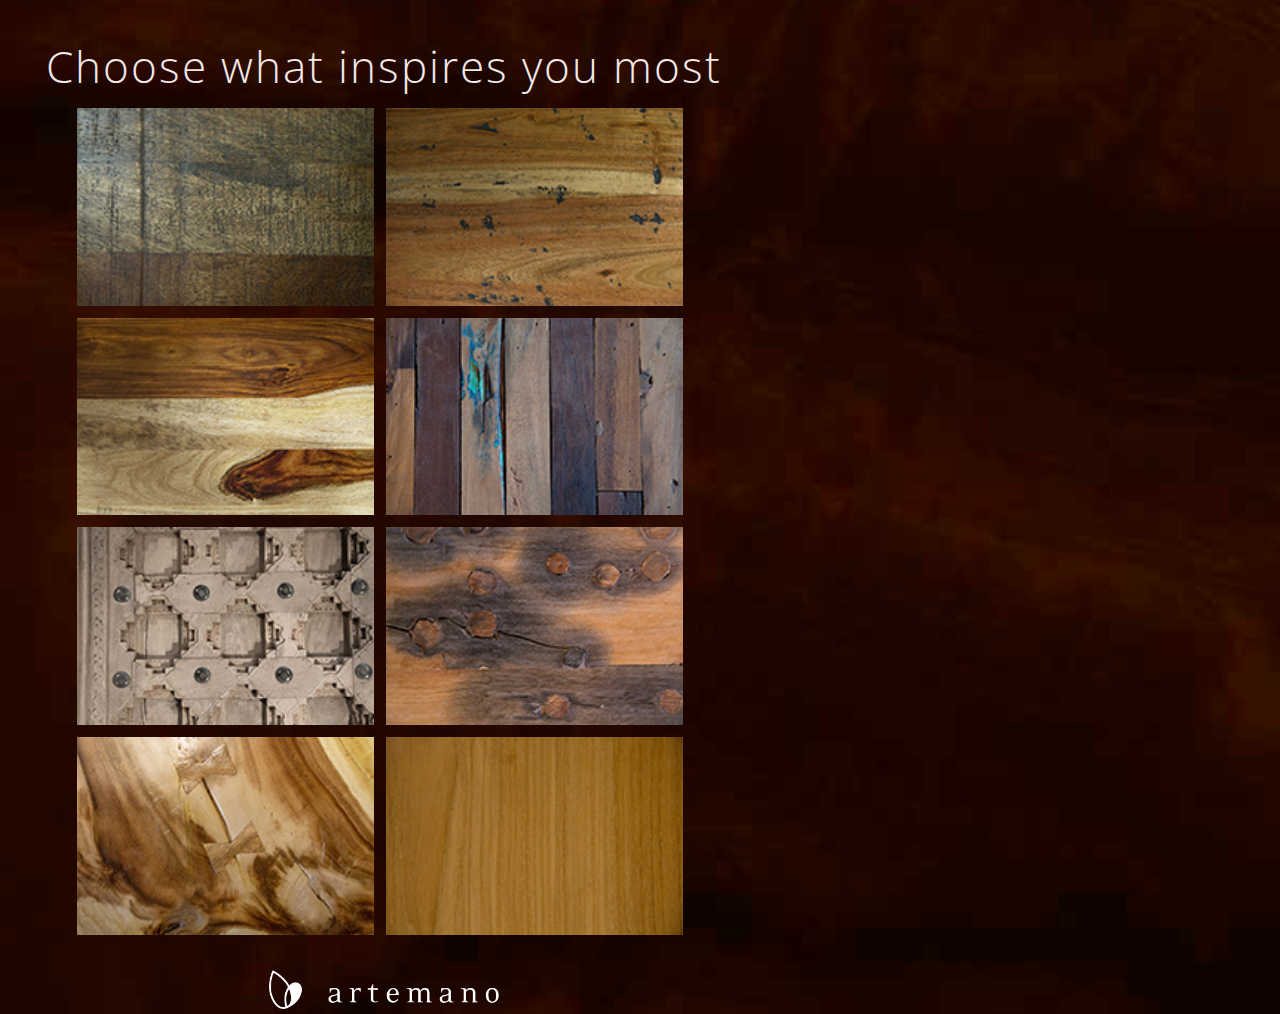
<file: options.html>
<!DOCTYPE html>
<html lang="en" class="no-js">
<head>
  <meta charset="utf-8">
  <meta http-equiv="X-UA-Compatible" content="IE=edge">
  <title>Welcome to Artemano</title>
  <meta name="apple-mobile-web-app-capable" content="yes">
  <meta name="apple-mobile-web-app-status-bar-style" content="black-translucent">
  <meta name="description" content="">
  <meta name="viewport" content="width=device-width, initial-scale=1.0">
  <link href='http://fonts.googleapis.com/css?family=Open+Sans:300italic,300' rel='stylesheet' type='text/css'>
  <link rel="shortcut icon" href="img/favicon.png">
  <link rel="apple-touch-icon" sizes="57x57" href="img/apple-touch-icon.png">
  <link rel="apple-touch-icon" sizes="72x72" href="img/apple-touch-icon-72x72.png">
  <link rel="apple-touch-icon" sizes="114x114" href="img/apple-touch-icon-114x114.png">

  <link rel="stylesheet" href="style.css">

</head>
<body class="optionsbackground">
	<div class="content">
		<h3>Choose what inspires you most</h3>
				<div>
					<div class="my_container">
					  <ul>
					    <li class="block">
					      <a href="1.php?c=y"><img src="img/options/mangowood.jpg" width="200px"/></a>
					    </li>
					    <li class="block">
					      <a href="2.php?c=y"><img src="img/options/acacia.jpg" width="200px"/></a>
					    </li>
					    <li class="block">
					      <a href="3.php?c=y"><img src="img/options/rosewood.jpg" width="200px"/></a>
					    </li>
					    <li class="block">
					      <a href="4.php?c=y"><img src="img/options/boatwood.jpg" width="200px"/></a>
					    </li>
					    <li class="block">
					      <a href="5.php?c=y"><img src="img/options/semiantique.jpg" width="200px"/></a>
					    </li>
					    <li class="block">
					      <a href="6.php?c=y"><img src="img/options/railwaywood.jpg" width="200px"/></a>
					    </li>
					    <li class="block">
					      <a href="7.php?c=y"><img src="img/options/suar.jpg" width="200px"/></a>
					    </li>
					    <li class="block">
					      <a href="8.php?c=y"><img src="img/options/teak.jpg" width="200px"/></a>
					    </li>
					  </ul>  
					</div>
				</div>
		<div id="logo">
			<img class="logo2" src="img/logo.png" alt="artemano">
		</div>
	</div>
</body>
</html>
</file>
<file: style.css>
*,
*:before,
*:after {
  box-sizing: border-box;
}
html {
  font-size: 100%;
}
html,
button,
input,
select,
textarea {
  font-family: 'Open Sans', sans-serif;
}
body,
form,
fieldset,
legend,
input,
select,
textarea,
button {
  margin: 0;
}
img {
  border: 0;
}
body {
  font-family: 'Open Sans', sans-serif;  font-size: 16px;
  font-size: 1rem;
  line-height: 22px;
  line-height: 1.375rem;
  color: #585858;
  font-weight: 300;
}
p {
  margin: 0 0 1em 0;
  letter-spacing: -.5px;
}
a {
  color: #f1e8e8;
  background: transparent;
  text-decoration: none;
}
a:active,
a:hover {
  outline: 0;
  text-decoration: none;
}
h1,
.h1,
h2,
.h2,
h3,
.h3,
h4,
.h4,
h5,
.h5,
h6,
.h6 {
  font-family: 'Open Sans', sans-serif;
  margin: 0;
}
h1,
.h1 {
  font-size: 32px;
  font-size: 2rem;
  line-height: 38px;
  line-height: 2.375rem;
  margin-top: .7em;
  margin-bottom: .5em;
  color: #343434;
  font-weight: 300;
  letter-spacing: 2px;
}
h2,
.h2 {
  font-size: 26px;
  font-size: 1.625rem;
  line-height: 32px;
  line-height: 2rem;
  margin-top: .2em;
  margin-bottom: .2em;
  color: #343434;
  font-weight: 300;
  letter-spacing: 2px;
}
h3,
.h3 {
  font-size: 22px;
  font-size: 1.375rem;
  line-height: 28px;
  line-height: 1.75rem;
  margin-top: 1em;
  margin-bottom: .2em;
  color: #343434;
  font-weight: 300;
  letter-spacing: 2px;
}
ul,
ol {
  margin: 1em 0 2em 0;
  padding: 0 0 0 40px;
}
ul li,
ol li {
  margin-bottom: 5px;
}
label,
button,
input,
optgroup,
select,
textarea {
  color: inherit;
  font: inherit;
  margin: 0;
}
input {
  line-height: normal;
}
input[type="text"],
input[type="email"],
input[type="tel"] {
  height: 50px;
  width: 100%;
  padding: .9em;
  padding-bottom: 15px;
  border: none;
}
button,
html input[type="button"],
input[type="reset"],
input[type="submit"] {
  cursor: pointer;
  background-image: url('img/black80.png');
  font-size: 2.7vw;
  color: #f1e8e8;
  text-align: center;
  border: none;
  background: none;
  padding: 10px 0px 26px 64px;
}
@media only screen and (min-width: 740px) {
  .container,
  .container-full {
    width: 720px;
  }
  .tablet-container {
    width: 720px;
    padding-left: 15px;
    padding-right: 15px;
    margin-left: auto;
    margin-right: auto;
  }
  .tablet-container-full {
    width: 720px;
    margin-left: auto;
    margin-right: auto;
    padding-left: 0;
    padding-right: 0;
  }
}
@media only screen and (min-width: 980px) {
  .container,
  .container-full {
    width: 960px;
  }
  .desktop-container {
    width: 960px;
    padding-left: 15px;
    padding-right: 15px;
    margin-left: auto;
    margin-right: auto;
  }
  .desktop-container-full {
    width: 960px;
    margin-left: auto;
    margin-right: auto;
    padding-left: 0;
    padding-right: 0;
  }
}
@media only screen and (min-width: 1140px) {
  .container,
  .container-full {
    width: 1120px;
  }
  .hd-container {
    width: 1120px;
    padding-left: 15px;
    padding-right: 15px;
    margin-left: auto;
    margin-right: auto;
  }
  .hd-container-full {
    width: 1120px;
    margin-left: auto;
    margin-right: auto;
    padding-left: 0;
    padding-right: 0;
  }
}
.col-1,
.col-2,
.col-3,
.col-4,
.col-5,
.col-6,
.col-7,
.col-8,
.col-9,
.col-10,
.col-11,
.col-12 {
  padding-left: 15px;
  padding-right: 15px;
  position: relative;
  float: left;
}
.col-1 {
  width: 8.33333333%;
}
.col-2 {
  width: 16.66666667%;
}
.col-3 {
  width: 25%;
}
.col-4 {
  width: 33.33333333%;
}
.col-5 {
  width: 41.66666667%;
}
.col-6 {
  width: 50%;
}
.col-7 {
  width: 58.33333333%;
}
.col-8 {
  width: 66.66666667%;
}
.col-9 {
  width: 75%;
}
.col-10 {
  width: 83.33333333%;
}
.col-11 {
  width: 91.66666667%;
}
.col-12 {
  width: 100%;
}
.push-1 {
  left: 8.33333333%;
}
.push-2 {
  left: 16.66666667%;
}
.push-3 {
  left: 25%;
}
.push-4 {
  left: 33.33333333%;
}
.push-5 {
  left: 41.66666667%;
}
.push-6 {
  left: 50%;
}
.push-7 {
  left: 58.33333333%;
}
.push-8 {
  left: 66.66666667%;
}
.push-9 {
  left: 75%;
}
.push-10 {
  left: 83.33333333%;
}
.push-11 {
  left: 91.66666667%;
}
.pull-1 {
  left: -8.33333333%;
}
.pull-2 {
  left: -16.66666667%;
}
.pull-3 {
  left: -25%;
}
.pull-4 {
  left: -33.33333333%;
}
.pull-5 {
  left: -41.66666667%;
}
.pull-6 {
  left: -50%;
}
.pull-7 {
  left: -58.33333333%;
}
.pull-8 {
  left: -66.66666667%;
}
.pull-9 {
  left: -75%;
}
.pull-10 {
  left: -83.33333333%;
}
.pull-11 {
  left: -91.66666667%;
}
.hide-mobile {
  display: none;
}
.show-mobile {
  display: block;
}
.show-mobile-inline-block {
  display: inline-block;
}
.show-mobile-inline {
  display: inline;
}
@media only screen and (min-width: 740px) {
  .col-tablet-1,
  .col-tablet-2,
  .col-tablet-3,
  .col-tablet-4,
  .col-tablet-5,
  .col-tablet-6,
  .col-tablet-7,
  .col-tablet-8,
  .col-tablet-9,
  .col-tablet-10,
  .col-tablet-11,
  .col-tablet-12 {
    padding-left: 15px;
    padding-right: 15px;
    position: relative;
    float: left;
  }
  .col-tablet-1 {
    width: 8.33333333%;
  }
  .col-tablet-2 {
    width: 16.66666667%;
  }
  .col-tablet-3 {
    width: 25%;
  }
  .col-tablet-4 {
    width: 33.33333333%;
  }
  .col-tablet-5 {
    width: 41.66666667%;
  }
  .col-tablet-6 {
    width: 50%;
  }
  .col-tablet-7 {
    width: 58.33333333%;
  }
  .col-tablet-8 {
    width: 66.66666667%;
  }
  .col-tablet-9 {
    width: 75%;
  }
  .col-tablet-10 {
    width: 83.33333333%;
  }
  .col-tablet-11 {
    width: 91.66666667%;
  }
  .col-tablet-12 {
    width: 100%;
  }
  .push-tablet-1 {
    left: 8.33333333%;
  }
  .push-tablet-2 {
    left: 16.66666667%;
  }
  .push-tablet-3 {
    left: 25%;
  }
  .push-tablet-4 {
    left: 33.33333333%;
  }
  .push-tablet-5 {
    left: 41.66666667%;
  }
  .push-tablet-6 {
    left: 50%;
  }
  .push-tablet-7 {
    left: 58.33333333%;
  }
  .push-tablet-8 {
    left: 66.66666667%;
  }
  .push-tablet-9 {
    left: 75%;
  }
  .push-tablet-10 {
    left: 83.33333333%;
  }
  .push-tablet-11 {
    left: 91.66666667%;
  }
  .pull-tablet-1 {
    left: -8.33333333%;
  }
  .pull-tablet-2 {
    left: -16.66666667%;
  }
  .pull-tablet-3 {
    left: -25%;
  }
  .pull-tablet-4 {
    left: -33.33333333%;
  }
  .pull-tablet-5 {
    left: -41.66666667%;
  }
  .pull-tablet-6 {
    left: -50%;
  }
  .pull-tablet-7 {
    left: -58.33333333%;
  }
  .pull-tablet-8 {
    left: -66.66666667%;
  }
  .pull-tablet-9 {
    left: -75%;
  }
  .pull-tablet-10 {
    left: -83.33333333%;
  }
  .pull-tablet-11 {
    left: -91.66666667%;
  }
  .hide-tablet {
    display: none;
  }
  .show-tablet {
    display: block;
  }
  .show-tablet-inline-block {
    display: inline-block;
  }
  .show-tablet-inline {
    display: inline;
  }
  .tablet-no-padding {
    padding: 0;
  }
  .tablet-no-push,
  .tablet-no-pull {
    left: 0;
  }
}
@media only screen and (min-width: 980px) {
  .col-desktop-1,
  .col-desktop-2,
  .col-desktop-3,
  .col-desktop-4,
  .col-desktop-5,
  .col-desktop-6,
  .col-desktop-7,
  .col-desktop-8,
  .col-desktop-9,
  .col-desktop-10,
  .col-desktop-11,
  .col-desktop-12 {
    padding-left: 15px;
    padding-right: 15px;
    position: relative;
    float: left;
  }
  .col-desktop-1 {
    width: 8.33333333%;
  }
  .col-desktop-2 {
    width: 16.66666667%;
  }
  .col-desktop-3 {
    width: 25%;
  }
  .col-desktop-4 {
    width: 33.33333333%;
  }
  .col-desktop-5 {
    width: 41.66666667%;
  }
  .col-desktop-6 {
    width: 50%;
  }
  .col-desktop-7 {
    width: 58.33333333%;
  }
  .col-desktop-8 {
    width: 66.66666667%;
  }
  .col-desktop-9 {
    width: 75%;
  }
  .col-desktop-10 {
    width: 83.33333333%;
  }
  .col-desktop-11 {
    width: 91.66666667%;
  }
  .col-desktop-12 {
    width: 100%;
  }
  .push-desktop-1 {
    left: 8.33333333%;
  }
  .push-desktop-2 {
    left: 16.66666667%;
  }
  .push-desktop-3 {
    left: 25%;
  }
  .push-desktop-4 {
    left: 33.33333333%;
  }
  .push-desktop-5 {
    left: 41.66666667%;
  }
  .push-desktop-6 {
    left: 50%;
  }
  .push-desktop-7 {
    left: 58.33333333%;
  }
  .push-desktop-8 {
    left: 66.66666667%;
  }
  .push-desktop-9 {
    left: 75%;
  }
  .push-desktop-10 {
    left: 83.33333333%;
  }
  .push-desktop-11 {
    left: 91.66666667%;
  }
  .pull-desktop-1 {
    left: -8.33333333%;
  }
  .pull-desktop-2 {
    left: -16.66666667%;
  }
  .pull-desktop-3 {
    left: -25%;
  }
  .pull-desktop-4 {
    left: -33.33333333%;
  }
  .pull-desktop-5 {
    left: -41.66666667%;
  }
  .pull-desktop-6 {
    left: -50%;
  }
  .pull-desktop-7 {
    left: -58.33333333%;
  }
  .pull-desktop-8 {
    left: -66.66666667%;
  }
  .pull-desktop-9 {
    left: -75%;
  }
  .pull-desktop-10 {
    left: -83.33333333%;
  }
  .pull-desktop-11 {
    left: -91.66666667%;
  }
  .hide-desktop {
    display: none;
  }
  .show-desktop {
    display: block;
  }
  .show-desktop-inline-block {
    display: inline-block;
  }
  .show-desktop-inline {
    display: inline;
  }
  .desktop-no-padding {
    padding: 0;
  }
  .desktop-no-push,
  .desktop-no-pull {
    left: 0;
  }
}
@media only screen and (min-width: 1140px) {
  .col-hd-1,
  .col-hd-2,
  .col-hd-3,
  .col-hd-4,
  .col-hd-5,
  .col-hd-6,
  .col-hd-7,
  .col-hd-8,
  .col-hd-9,
  .col-hd-10,
  .col-hd-11,
  .col-hd-12 {
    padding-left: 15px;
    padding-right: 15px;
    position: relative;
    float: left;
  }
  .col-hd-1 {
    width: 8.33333333%;
  }
  .col-hd-2 {
    width: 16.66666667%;
  }
  .col-hd-3 {
    width: 25%;
  }
  .col-hd-4 {
    width: 33.33333333%;
  }
  .col-hd-5 {
    width: 41.66666667%;
  }
  .col-hd-6 {
    width: 50%;
  }
  .col-hd-7 {
    width: 58.33333333%;
  }
  .col-hd-8 {
    width: 66.66666667%;
  }
  .col-hd-9 {
    width: 75%;
  }
  .col-hd-10 {
    width: 83.33333333%;
  }
  .col-hd-11 {
    width: 91.66666667%;
  }
  .col-hd-12 {
    width: 100%;
  }
  .push-hd-1 {
    left: 8.33333333%;
  }
  .push-hd-2 {
    left: 16.66666667%;
  }
  .push-hd-3 {
    left: 25%;
  }
  .push-hd-4 {
    left: 33.33333333%;
  }
  .push-hd-5 {
    left: 41.66666667%;
  }
  .push-hd-6 {
    left: 50%;
  }
  .push-hd-7 {
    left: 58.33333333%;
  }
  .push-hd-8 {
    left: 66.66666667%;
  }
  .push-hd-9 {
    left: 75%;
  }
  .push-hd-10 {
    left: 83.33333333%;
  }
  .push-hd-11 {
    left: 91.66666667%;
  }
  .pull-hd-1 {
    left: -8.33333333%;
  }
  .pull-hd-2 {
    left: -16.66666667%;
  }
  .pull-hd-3 {
    left: -25%;
  }
  .pull-hd-4 {
    left: -33.33333333%;
  }
  .pull-hd-5 {
    left: -41.66666667%;
  }
  .pull-hd-6 {
    left: -50%;
  }
  .pull-hd-7 {
    left: -58.33333333%;
  }
  .pull-hd-8 {
    left: -66.66666667%;
  }
  .pull-hd-9 {
    left: -75%;
  }
  .pull-hd-10 {
    left: -83.33333333%;
  }
  .pull-hd-11 {
    left: -91.66666667%;
  }
  .hide-hd {
    display: none;
  }
  .show-hd {
    display: block;
  }
  .show-hd-inline-block {
    display: inline-block;
  }
  .show-hd-inline {
    display: inline;
  }
  .hd-no-padding {
    padding: 0;
  }
  .hd-no-push,
  .hd-no-pull {
    left: 0;
  }
}
.no-margin {
  margin: 0;
}
.no-padding {
  padding: 0;
}
.no-float {
  float: none;
}
.no-background {
  background: transparent;
}
.no-border {
  border: 0;
}
.font-thin {
  font-weight: 100;
}
.font-light {
  font-weight: 300;
}
.font-regular {
  font-weight: 400;
}
.font-medium {
  font-weight: 500;
}
.font-semi-bold {
  font-weight: 600;
}
.font-bold {
  font-weight: 700;
}
.font-extra-bold {
  font-weight: 800;
}
.font-ultra-bold {
  font-weight: 900;
}
.font-normal {
  font-style: normal;
}
.font-italic {
  font-style: italic;
}
.uppercase {
  text-transform: uppercase;
}
.lowercase {
  text-transform: lowercase;
}
.capitalize {
  text-transform: capitalize;
}
.text-left {
  text-align: left;
}
.text-right {
  text-align: right;
}
.text-center {
  text-align: center;
}
.text-justify {
  text-align: justify;
}
.relative {
  position: relative;
}
.absolute {
  position: absolute;
}
.static {
  position: static;
}
.block {
  display: block;
}
.inline-block {
  display: inline-block;
}
.inline {
  display: inline;
}
.none {
  display: none;
}
.left {
  float: left;
}
.right {
  float: right;
}
.center-element {
  float: none;
  margin-left: auto;
  margin-right: auto;
}
.sr {
  border: 0;
  clip: rect(0, 0, 0, 0);
  height: 1px;
  margin: -1px;
  overflow: hidden;
  padding: 0;
  position: absolute;
  width: 1px;
}
.list-unstyled {
  list-style: none;
  margin: 0;
  padding: 0;
}
.list-unstyled li {
  margin: 0;
  padding: 0;
}
.list-inline {
  list-style: none;
  margin: 0;
  padding: 0;
}
.list-inline li {
  margin: 0;
  padding: 0;
  display: inline-block;
}
.img-left {
  float: left;
  margin-right: 20px;
}
.img-right {
  float: right;
  margin-left: 20px;
}
.field-group {
  padding-top: .5em;
  padding-bottom: .5em;
  overflow: hidden;
}
.field-group label {
  padding-top: 8px;
}
.field {
  width: 100%;
}
.disabled {
  opacity: .5;
}
.checkbox,
.radio {
  display: inline-block;
  position: relative;
  margin-top: .5em;
  margin-bottom: .5em;
}
.checkbox label,
.radio label {
  padding-left: 20px;
  padding-top: 0;
  display: inline-block;
}
.checkbox input[type="checkbox"],
.radio input[type="checkbox"],
.checkbox input[type="radio"],
.radio input[type="radio"] {
  position: absolute;
  top: 4px;
  left: 0;
}
.animate {
  animation-duration: 1s;
  animation-fill-mode: both;
}
.animate-infinite {
  animation-iteration-count: infinite;
}
.fade-in {
  animation-name: fadeIn;
}
.fade-in-down {
  animation-name: fadeInDown;
}
.fade-in-down-big {
  animation-name: fadeInDownBig;
}
.fade-in-left {
  animation-name: fadeInLeft;
}
.fade-in-left-big {
  animation-name: fadeInLeftBig;
}
.fade-in-right {
  animation-name: fadeInRight;
}
.fade-in-right-big {
  animation-name: fadeInRightBig;
}
.fade-in-up {
  animation-name: fadeInUp;
}
.fade-in-up-big {
  animation-name: fadeInUpBig;
}
@media print {
  *,
  *:before,
  *:after {
    background: transparent;
    color: #000;
    text-shadow: none;
  }
  a,
  a:visited {
    text-decoration: underline;
  }
  a[href^="#"]:after,
  a[href^="javascript:"]:after {
    content: "";
  }
  pre,
  blockquote {
    page-break-inside: avoid;
  }
  thead {
    display: table-header-group;
  }
  tr {
    page-break-inside: avoid;
  }
  img {
    page-break-inside: avoid;
    max-width: 100%;
  }
  p,
  h2,
  h3 {
    orphans: 3;
    widows: 3;
  }
  h2,
  h3 {
    page-break-after: avoid;
  }
  .hide-print {
    display: none;
  }
  .show-print {
    display: block;
  }
  .show-print-inline-block {
    display: inline-block;
  }
  .show-print-inline {
    display: inline;
  }
}  
.startbackground {
  background: url('img/startbg.jpg') no-repeat center center fixed; 
  background-size: cover;
  background-color: #000000;
}
.content {
	max-width: 768px;
	max-height: 1024px;
}
.content a {
	text-decoration:none
}
.startbutton {
  max-width: 500px;
  margin-top: 61%;
  margin-left: 17%;
  margin-right: 17%;
  background-image: url('img/black70.png');
  padding: 15px 40px 30px 40px;
}
.logo {
	width: 30%;
	max-width: 90%;
	margin-left:35%;
	position: fixed;
    bottom: 5%;   
}
.logo2 {
	width: 30%;
	max-width: 90%;
	margin-left:35%;
	padding-top: 3%;
}
body {
	font-size:100%;
}
p {
  font-size: 19px;
  font-size: 2.7vw;
  color: #f1e8e8;
  text-align: center;
}
h1 {
  font-size: 30px;
  font-size: 4.4vw; 
  color: #f1e8e8;
  text-align: center;
}
h2 {
  font-size: 26px;
  font-size: 3.8vw;
  color: #f1e8e8;
  text-align: center;
  line-height: 1.3;
}
h3 {
  font-size: 18px;
  font-size: 3.4vw; 
  color: #f1e8e8;
  text-align: center;
  padding-top: 0px;
  margin-top: 1.2em;
}
.optionsbackground {
  background: url('img/optionsbg.jpg') no-repeat center center fixed; 
  background-size: cover;
  background-color: #000000;
}  
.my_container ul {
  list-style: none;
  margin: auto;
  padding-left: 10%;
  padding-top: 1.2em;
}
.my_container ul .block {
  width: 43%;
  height: auto;
  float: left;
  margin: 0px 12px 7px 0px;
}
.my_container ul .block img {
  max-width: none;
  width: 100%;
  height: auto;
  position: relative;
}
.bg1 {
  background: url('img/bg1.jpg') no-repeat center center fixed; 
  background-size: cover;
  background-color: #000000;
}  
.bg2 {
  background: url('img/bg2.jpg') no-repeat center center fixed; 
  background-size: cover;
  background-color: #000000;
}  
.bg3 {
  background: url('img/bg3.jpg') no-repeat center center fixed; 
  background-size: cover;
  background-color: #000000;
}  
.bg4 {
  background: url('img/bg4.jpg') no-repeat center center fixed; 
  background-size: cover;
  background-color: #000000;
}  
.bg5 {
  background: url('img/bg5.jpg') no-repeat center center fixed; 
  background-size: cover;
  background-color: #000000;
}  
.bg6 {
  background: url('img/bg6.jpg') no-repeat center center fixed; 
  background-size: cover;
  background-color: #000000;
}  
.bg7 {
  background: url('img/bg7.jpg') no-repeat center center fixed; 
  background-size: cover;
  background-color: #000000;
}  
.bg8 {
  background: url('img/bg8.jpg') no-repeat center center fixed; 
  background-size: cover;
  background-color: #000000;
}  
.question {
  max-width: 500px;
  margin-top: 15%;
  margin-left: 17%;
  margin-right: 17%;
  background-image: url('img/black80.png');
  padding: 15px 30px 15px 30px;
}
.answer p {
  text-align: center;
  padding: 18px 30px 20px 30px;
}
.answer {
  max-width: 500px;
  margin-top: 5%;
  margin-left: 23%;
  margin-right: 23%;
  background-image: url('img/black80.png');
}
.back {
  max-width: 200px;
  margin-top: 5%;
  margin-left: 37%;
  margin-right: 37%;
  background-image: url('img/black80.png');
}
.back p {
  text-align: center;
  padding: 8px 20px 10px 15px;
}
.box {
  max-width: 500px;
  margin-top: 35%;
  margin-left: 17%;
  margin-right: 17%;
  background-image: url('img/black80.png');
  padding: 15px 40px 30px 40px;
}
.box p {
  text-align: center;
  padding-top: 10px;
  line-height: 1.6; 
  font-size: 18px;
  font-size: 2.6vw;
}  
.box h2 {
  text-align: center;
  padding-top: 7%;
}
.email {
  max-width: 85%;
  margin-left: 7%;
  margin-right: 7%;
  padding-bottom: 15px;
}
.email p{
  color: #848482;     
  padding: 10px 0px 20px 0px;
 }
.buttonswrap { 
  max-width: 500px;
  width: 100%;
  margin-top: 4%;
  margin-left: 16%;
  margin-right: 16%;
}
.buttons {
  width: 200px;
  background-image: url('img/black80.png');
}
.buttons p {
	padding: 27px 40px 5px 40px;
}
li.buttons {
	display: inline-block;
}
.buttons2 {
  width: 200px;
  background-image: url('img/black80.png');
}
li.buttons2 p {
  padding: 29px 50px 29px 50px;
  font-size: 2.7vw;
  color: #f1e8e8;
  text-align: center;
  margin: auto;
}
li.buttons2 {
	display:inline-block;
	margin-left: 6%;
}
.success {
	font-style:italic;
	padding-top: 40px;
	margin-bottom: -40px;
}
.success p {
	color: #f1e8e8;
}
.tryagain {
	color: #f1e8e8;
	font-style:italic;
	font-size: 18px;
    font-size: 3.0vw;
    padding: 5px 0px 10px 0px;
}
li.tryagain {
	color: #f1e8e8;
	font-style:italic;
	font-size: 18px;
    font-size: 3.0vw;
    padding: 5px 0px 10px 0px;
}
.submit {
  width: 210px;
  background-image: url('img/black80.png');
}
input.submit {
	width: 100%;
	padding: 26px 50px 26px 50px;
}
span.larger {
	font-size: 20px;
	font-size: 3.0vw;
}
p.fineprint {
	 font-size: 14px;
     font-size: 2.0vw;
}
</file>
